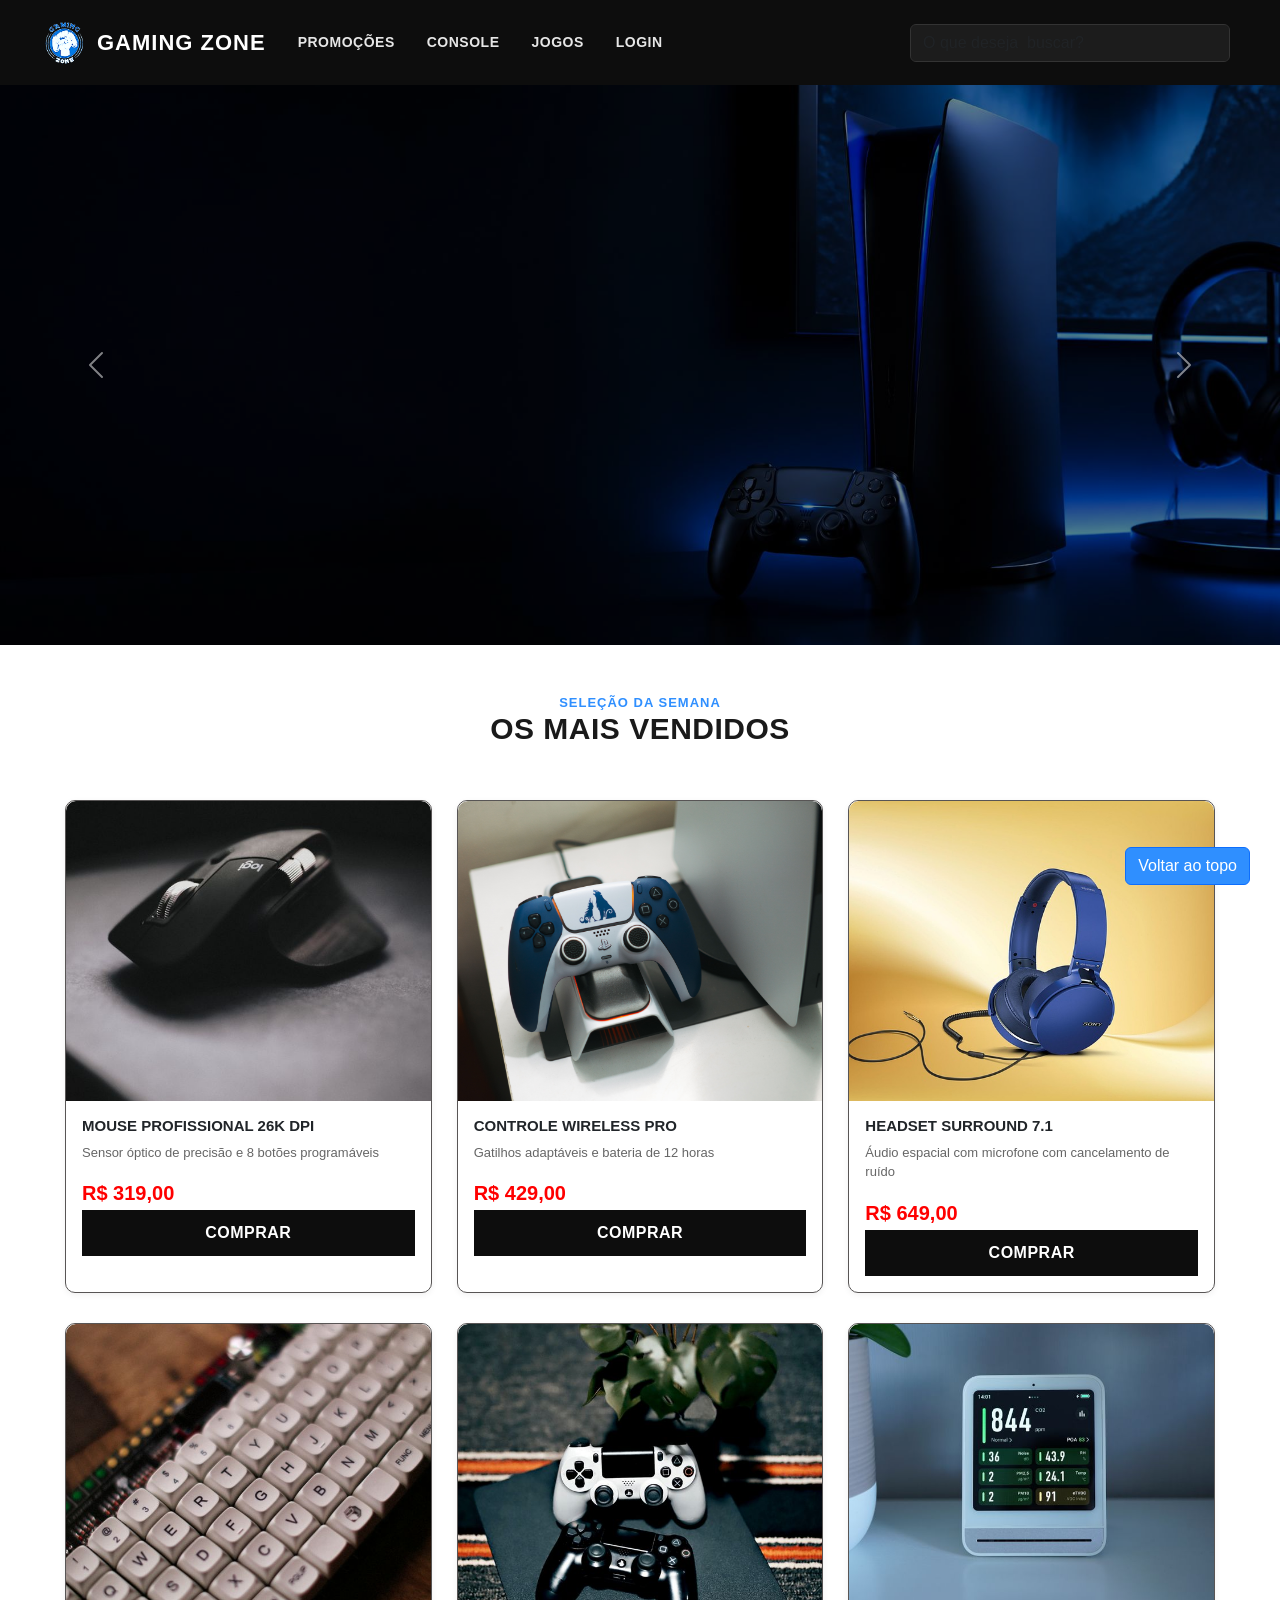
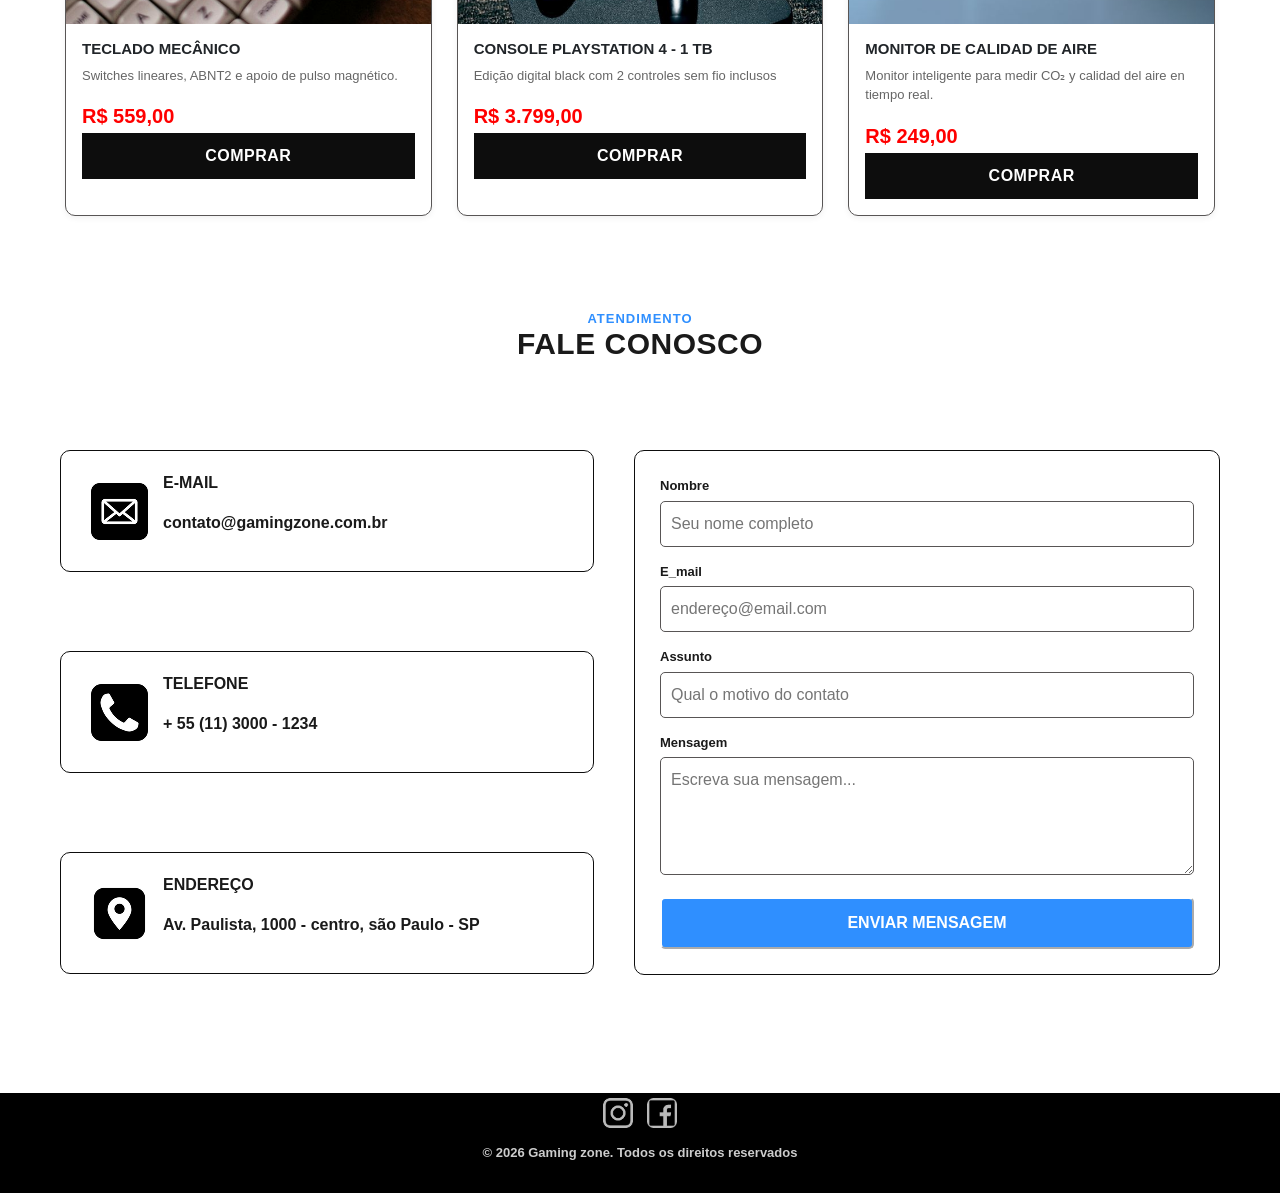
<file: index.html>
<!DOCTYPE html>
<html lang="pt-br">

<head>
  <meta charset="UTF-8">
  <meta http-equiv="X-UA-Compatible" content="IE=edge">
  <meta name="viewport" content="width=device-width, initial-scale=1.0">
  <title>GAMING ZONE</title>

  <link href="https://cdn.jsdelivr.net/npm/bootstrap@5.2.2/dist/css/bootstrap.min.css" rel="stylesheet"
    integrity="sha384-Zenh87qX5JnK2Jl0vWa8Ck2rdkQ2Bzep5IDxbcnCeuOxjzrPF/et3URy9Bv1WTRi" crossorigin="anonymous">

  <link rel="stylesheet" href="css/estilo.css">



</head>

<body>

  <!-- BARRA DE NAVEGACIÓN-->
  <header>

    <nav class="navbar navbar-expand-lg bg-body-tertiary">

      <div class="container-fluid">

        <a class="navbar-brand" href="#"><img src="img/logo 2.png" alt=""><strong>GAMING ZONE</strong></a>

        <button class="navbar-toggler" type="button" data-bs-toggle="collapse" data-bs-target="#navbarSupportedContent"
          aria-controls="navbarSupportedContent" aria-expanded="false" aria-label="Toggle navigation">
          <span class="navbar-toggler-icon"></span>
        </button>

        <div class="collapse navbar-collapse" id="navbarSupportedContent">

          <ul class="navbar-nav me-auto mb-2 mb-lg-0">

            <li class="nav-item">
              <a class="nav-link" aria-current="page" href="#">PROMOÇÕES</a>
            </li>

            <li class="nav-item">
              <a class="nav-link" href="#">CONSOLE</a>
            </li>

            <li class="nav-item">
              <a class="nav-link" href="#">JOGOS</a>
            </li>

            <li class="nav-item">
              <a class="nav-link" href="login.html">LOGIN</a>
            </li>

          </ul>

          <form class="d-flex" role="search">
            <input class="form-control me-2" type="search" placeholder="O que deseja  buscar?" aria-label="Search" />
          </form>

        </div>
      </div>
    </nav>
  </header>

  <main>

    <!-- IMAGENES -->
    <section id="section-banners" class="container-fluid">

      <div id="carouselExampleControlsNoTouching" class="carousel slide" data-bs-touch="false">
        <div class="carousel-inner">

          <div class="carousel-item active">
            <img src="img/hero-1.jpg" class="d-block w-100" alt="Console next-gen">
          </div>

          <div class="carousel-item">
            <img src="img/hero-2.jpg" class="d-block w-100" alt="Perifericos e teclados mecanicos">
          </div>

          <div class="carousel-item">
            <img src="img/hero03.jpg" class="d-block w-100" alt="Monitores 240Hz para competitivos">
          </div>

        </div>

        <button class="carousel-control-prev" type="button" data-bs-target="#carouselExampleControlsNoTouching"
          data-bs-slide="prev">
          <span class="carousel-control-prev-icon" aria-hidden="true"></span>
          <span class="visually-hidden">Previous</span>
        </button>

        <button class="carousel-control-next" type="button" data-bs-target="#carouselExampleControlsNoTouching"
          data-bs-slide="next">
          <span class="carousel-control-next-icon" aria-hidden="true"></span>
          <span class="visually-hidden">Next</span>
        </button>

      </div>

    </section>

    <h3><strong>SELEÇÃO DA SEMANA</strong></h3>
    <h2>OS MAIS VENDIDOS</h2>

    <!-- PRODUTOS NA VENTA -->
    <section id="section-vendidos" class="container-fluid">

      <div class="card-group">

        <div class="card">
          <img src="img/Mouse.jpg" class="card-img-top" alt="MOUSE PROFISSIONAL 26K DPI">
          <div class="card-body">
            <h5 class="card-title">MOUSE PROFISSIONAL 26K DPI</h5>
            <p class="card-text">Sensor óptico de precisão e 8 botões programáveis </p>
            <p class="preco">R$ 319,00</p>
            <a href="#" class="btn btn-primary">COMPRAR</a>
          </div>
        </div>

        <div class="card">
          <img src="img/controle.jpg" class="card-img-top" alt="CONTROLE WIRELESS PRO">
          <div class="card-body">
            <h5 class="card-title">CONTROLE WIRELESS PRO</h5>
            <p class="card-text">Gatilhos adaptáveis e bateria de 12 horas</p>
            <p class="preco">R$ 429,00</p>
            <a href="#" class="btn btn-primary">COMPRAR</a>
          </div>
        </div>

        <div class="card" style="width: 18rem;">
          <img src="img/headset.jpg" class="card-img-top" alt="HEADSET SURROUND 7.1">
          <div class="card-body">
            <h5 class="card-title">HEADSET SURROUND 7.1</h5>
            <p class="card-text">Áudio espacial com microfone com cancelamento de ruído</p>
            <p class="preco">R$ 649,00</p>
            <a href="#" class="btn btn-primary">COMPRAR</a>
          </div>
        </div>

      </div>

      <div class="card-group">

        <div class="card" style="width: 18rem;">
          <img src="img/teclado.jpg" class="card-img-top" alt="TECLADO MECÂNICO">
          <div class="card-body">
            <h5 class="card-title">TECLADO MECÂNICO</h5>
            <p class="card-text">Switches lineares, ABNT2 e apoio de pulso magnético.</p>
            <p class="preco">R$ 559,00</p>
            <a href="#" class="btn btn-primary">COMPRAR</a>
          </div>
        </div>

        <div class="card" style="width: 18rem;">
          <img src="img/ps4.jpg" class="card-img-top" alt="CONSOLE PLAYSTATION 4 - 1 TB">
          <div class="card-body">
            <h5 class="card-title">CONSOLE PLAYSTATION 4 - 1 TB</h5>
            <p class="card-text">Edição digital black com 2 controles sem fio inclusos</p>
            <p class="preco">R$ 3.799,00</p>
            <a href="#" class="btn btn-primary">COMPRAR</a>
          </div>
        </div>

        <div class="card" style="width: 18rem;">
          <img src="img/monitor.jpg" class="card-img-top" alt="MONITOR DE AIRE">
          <div class="card-body">
            <h5 class="card-title">MONITOR DE CALIDAD DE AIRE</h5>
            <p class="card-text">Monitor inteligente para medir CO₂ y calidad del aire en tiempo real.</p>
            <p class="preco">R$ 249,00</p>
            <a href="#" class="btn btn-primary">COMPRAR</a>
          </div>
        </div>

      </div>
    </section>

    <!-- FORMULARIO DE CONTATO -->

    <h3><strong>ATENDIMENTO</strong></h3>
    <h2>FALE CONOSCO</h2>

    <div class="fila_contacto">
      <div class="columna_cards">

        <div class="card_conosco">
          <img class="icono_conosco" src="img/email.png" alt="Email">
          <div class="texto_conosco">
            <p><strong>E-MAIL</strong></p>
            <p><strong>contato@gamingzone.com.br</strong></p>
          </div>
        </div>

        <div class="card_conosco">
          <img class="icono_conosco" src="img/telefone.png" alt="Telefone">
          <div class="texto_conosco">
            <p><strong>TELEFONE</strong></p>
            <p><strong>+ 55 (11) 3000 - 1234</strong></p>
          </div>
        </div>

        <div class="card_conosco">
          <img class="icono_conosco" src="img/endereço.png" alt="endereço">
          <div class="texto_conosco">
            <p><strong>ENDEREÇO</strong></p>
            <p><strong>Av. Paulista, 1000 - centro, são Paulo - SP</strong></p>
          </div>
        </div>

      </div>

      <section id="form_conosco">
        <form action="">

          <label for="nombre">Nombre</label>
          <input type="text" id="nombre" name="nombre" placeholder="Seu nome completo">

          <label for="e-mail">E_mail</label>
          <input type="text" id="e-mail" name="e-mail" placeholder="endereço@email.com">

          <label for="assunto">Assunto</label>
          <input type="text" id="assunto" name="assunto" placeholder="Qual o motivo do contato">

          <label for="mensagem">Mensagem</label>
          <textarea id="mensagem" name="mensagem" rows="4" placeholder="Escreva sua mensagem..."></textarea>

          <button type="button" class="button_form">ENVIAR MENSAGEM</button>

        </form>
      </section>
    </div>
  </main>

  <!-- footer -->

  <button id="voltar-topo" type="button" class="btn btn-outline-primary" onclick="topo()"> Voltar ao topo</button>

  <footer>
    <a href="https://www.instagram.com/"><img class="Logo" src="img/image 1.png" alt="Logo de instagram"></a>
    <a href="https://www.facebook.com/?locale=es_LA"><img class="Logo" src="img/image 2.png" alt="Logo de facebook"></a>
    <p>© 2026 Gaming zone. Todos os direitos reservados</p>
  </footer>


  <script src="js/script.js"></script>

  <script src="https://cdn.jsdelivr.net/npm/bootstrap@5.2.2/dist/js/bootstrap.bundle.min.js"
    integrity="sha384-OERcA2EqjJCMA+/3y+gxIOqMEjwtxJY7qPCqsdltbNJuaOe923+mo//f6V8Qbsw3" crossorigin="anonymous">
    </script>

</body>

</html>
</file>
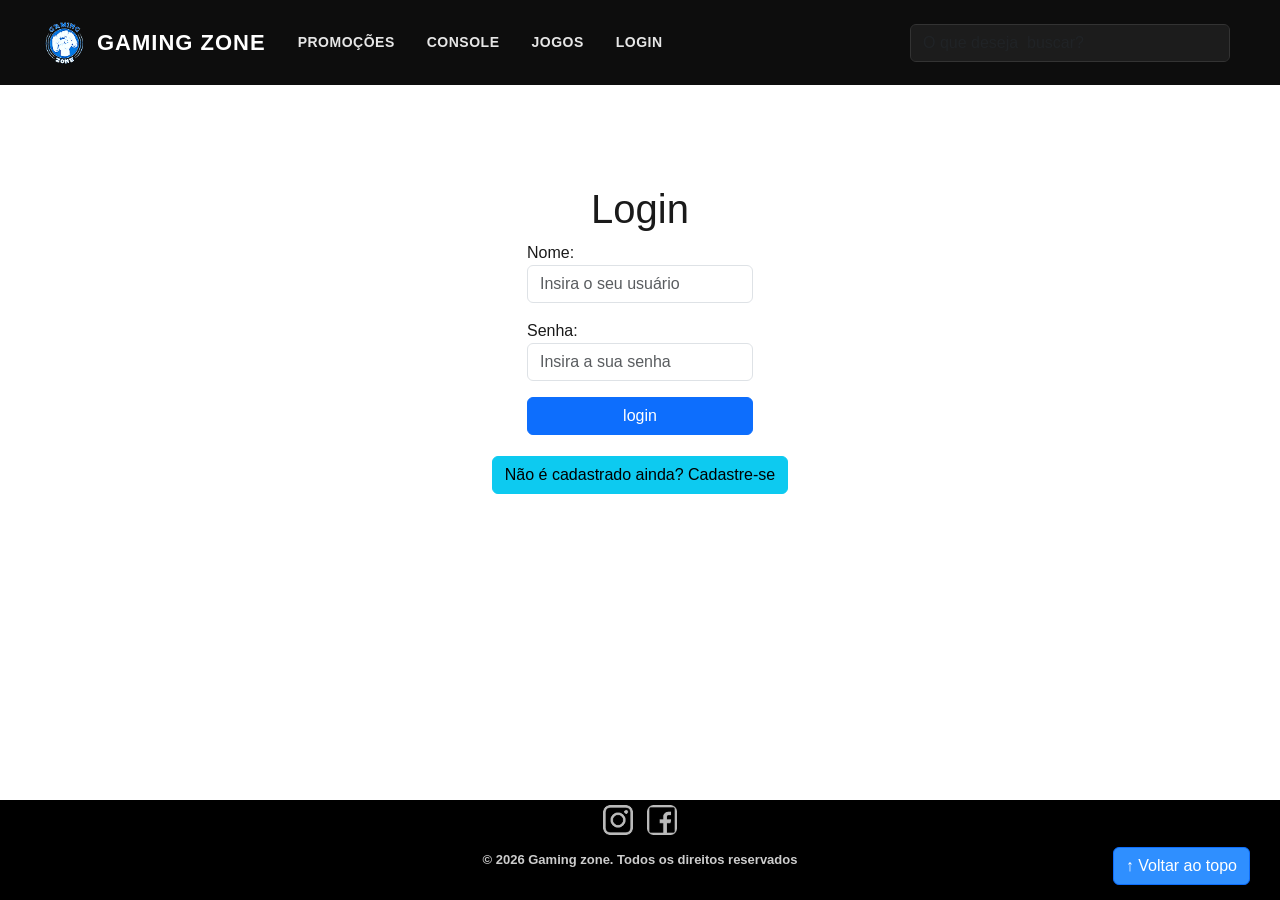
<file: login.html>
<!DOCTYPE html>
<html lang="pt-br">

<head>
    <meta charset="UTF-8">
    <meta http-equiv="X-UA-Compatible" content="IE=edge">
    <meta name="viewport" content="width=device-width, initial-scale=1.0">
    <title>GAMING ZONE- LOGIN</title>
    <link href="https://cdn.jsdelivr.net/npm/bootstrap@5.2.2/dist/css/bootstrap.min.css" rel="stylesheet"
        integrity="sha384-Zenh87qX5JnK2Jl0vWa8Ck2rdkQ2Bzep5IDxbcnCeuOxjzrPF/et3URy9Bv1WTRi" crossorigin="anonymous">
    <link rel="stylesheet" href="css/estilo.css">
</head>

<body>
    <header>

        <nav class="navbar navbar-expand-lg bg-body-tertiary">

            <div class="container-fluid">

                <a class="navbar-brand" href="index.html"><img src="img/logo 2.png" alt=""><strong>GAMING
                        ZONE</strong></a>

                <button class="navbar-toggler" type="button" data-bs-toggle="collapse"
                    data-bs-target="#navbarSupportedContent" aria-controls="navbarSupportedContent"
                    aria-expanded="false" aria-label="Toggle navigation">
                    <span class="navbar-toggler-icon"></span>
                </button>

                <div class="collapse navbar-collapse" id="navbarSupportedContent">

                    <ul class="navbar-nav me-auto mb-2 mb-lg-0">

                        <li class="nav-item">
                            <a class="nav-link active" aria-current="page" href="#">PROMOÇÕES</a>
                        </li>

                        <li class="nav-item">
                            <a class="nav-link" href="#">CONSOLE</a>
                        </li>

                        <li class="nav-item">
                            <a class="nav-link" href="#">JOGOS</a>
                        </li>

                        <li class="nav-item">
                            <a class="nav-link" href="login.html">LOGIN</a>
                        </li>

                    </ul>

                    <form class="d-flex" role="search">
                        <input class="form-control me-2" type="search" placeholder="O que deseja  buscar?"
                            aria-label="Search" />
                    </form>

                </div>
            </div>
        </nav>
    </header>

    <main>
        <section id="section-login">
            <h1>Login</h1>
            <div class="d-flex justify-content-center">
                <form method="post" action="" id="login">
                    <p>
                        <label for="usuario">Nome: </label>
                        <input id="usuario" name="usuario" required="required" type="text"
                            placeholder="Insira o seu usuário" class="form-control" />
                    </p>
                    <p>
                        <label for="senha">Senha: </label>
                        <input id="senha" name="senha" required="required" type="password"
                            placeholder="Insira a sua senha" class="form-control" />
                    </p>
                    <p>
                        <input type="button" value="login" class="btn btn-primary" id="bt-login" onclick="login()" />
                    </p>
                </form>
            </div>
        </section>

        <section id="section-cadastro">
            <div id="botao-cadastrar">
                <button type="button" class="btn btn-info">Não é cadastrado ainda? Cadastre-se</button>
            </div>
            <div id="form-cadastrar">

                <h1>Criar minha conta</h1>
                <p>Informe os seus dados abaixo para criar sua conta.</p>

                <div class="d-flex justify-content-center">
                    <form method="post" action="" id="login">
                        <p>
                            <label for="usuario">Usuário: </label>
                            <input id="usuario" name="usuario" required="required" type="text"
                                placeholder="ex. nome de usuário" class="form-control" />
                        </p>
                        <p>
                            <label for="email">E-mail: </label>
                            <input id="email" name="email" required="required" type="email"
                                placeholder="seu@email.com.br" class="form-control" />
                        </p>
                        <p>
                            <label for="senha">Senha: </label>
                            <input id="senha" name="senha" required="required" type="password"
                                placeholder="mínimo de 6 caracteres" class="form-control" />
                        </p>
                        <p>
                            <input type="button" value="Cadastrar" class="btn btn-primary" id="bt-cadastrar"
                                onclick="cadastro()" />
                        </p>
                    </form>
                </div>

            </div>
        </section>

    </main>

    <button id="voltar-topo" type="button" class="btn btn-outline-primary">&uarr; Voltar ao topo</button>

    <footer>
        <a href="https://www.instagram.com/"><img class="Logo" src="img/image 1.png" alt="Logo de instagram"></a>
        <a href="https://www.facebook.com/?locale=es_LA"><img class="Logo" src="img/image 2.png"
                alt="Logo de facebook"></a>
        <p>© 2026 Gaming zone. Todos os direitos reservados</p>
    </footer>

    <script src="https://cdn.jsdelivr.net/npm/bootstrap@5.2.2/dist/js/bootstrap.bundle.min.js"
        integrity="sha384-OERcA2EqjJCMA+/3y+gxIOqMEjwtxJY7qPCqsdltbNJuaOe923+mo//f6V8Qbsw3"
        crossorigin="anonymous"></script>

    <script src="js/script.js"></script>

    <script src="https://code.jquery.com/jquery-3.6.1.js"
        integrity="sha256-3zlB5s2uwoUzrXK3BT7AX3FyvojsraNFxCc2vC/7pNI=" crossorigin="anonymous"></script>
    <script type="text/javascript" src="js/jquery-script.js"></script>

</body>

</html>
</file>
<file: css/estilo.css>
* {
    padding: 0;
    margin: 0;
    box-sizing: border-box;
}

body {
    font-family: 'Segoe UI', Arial, sans-serif;
    color: #1a1a1a;
    min-height: 100vh;
    display: flex;
    flex-direction: column;
}

main h2 {
    text-align: center;
    font-weight: 800;
    padding: 0 20px 20px 20px;
    font-size: 30px;
    letter-spacing: .5px;
}

main h3 {
    text-align: center;
    display: block;
    color: #2f8fff;
    font-weight: 700;
    font-size: 13px;
    letter-spacing: 1px;
    margin: 50px 0 0 0;
}

/*cabeçalho*/

header {
    background-color: #0d0d0d;
}

header .navbar {
    background-color: #0d0d0d !important;
    padding: 15px 30px;
}

header img {
    height: 45px;
    width: 45px;
    border-radius: 50%;
    margin-right: 10px;
}

.navbar-brand {
    display: flex;
    align-items: center;
    color: #fff !important;
    font-size: 22px;
    letter-spacing: 1px;
}

.navbar-brand strong {
    color: #fff;
}

.navbar-nav .nav-link {
    color: #e6e6e6 !important;
    font-weight: 600;
    font-size: 14px;
    letter-spacing: .5px;
    margin: 0 8px;
}

.navbar-nav .nav-link:hover {
    color: #2f8fff !important;
}

header .form-control {
    background-color: #1c1c1c;
    border: 1px solid #333;
    color: #fff;
    min-width: 320px;
}


.navbar-toggler {
    border-color: #444;
}

/*Conteudo principal*/

main {
    min-height: 500px;
    flex: 1;
}

/*banner*/

#section-banners {
    padding: 0;
}

#section-banners .carousel {
    position: relative;
}

#section-banners .carousel-item {
    position: relative;
}

#section-banners .carousel-item img {
    min-height: 500px;
    max-height: 560px;
    width: 100%;
    object-fit: cover;
    filter: brightness(0.55);
}

/*Produtos vendidos*/

#section-vendidos {
    text-align: center;
    padding: 20px 60px;
}


#section-vendidos .card-group {
    justify-content: center;
    gap: 15px;
    margin-bottom: 20px;
}

#section-vendidos img {
    height: 300px;
    object-fit: cover;
    border-radius: 10px 10px 0 0;
}

#section-vendidos .card {
    margin: 5px;
    border: 1px solid #585555;
    border-radius: 10px;
    text-align: left;
    overflow: hidden;
    box-shadow: 0 2px 6px rgba(0, 0, 0, 0.06);
}

#section-vendidos .card-title {
    font-weight: 800;
    font-size: 15px;
    text-transform: uppercase;
}

#section-vendidos .card-text {
    font-size: 13px;
    color: #666;
}

#section-vendidos .preco {
    color: #FF0000;
    font-size: 20px;
    font-weight: bold;
    margin-bottom: 2px;
}

#section-vendidos .card-body .btn-primary {
    background-color: #0d0d0d;
    border-color: #0d0d0d;
    width: 100%;
    font-weight: 700;
    letter-spacing: .5px;
    border-radius: 0;
    padding: 10px;
}

#section-vendidos .card-body .btn-primary:hover {
    background-color: #2f8fff;
    border-color: #2f8fff;
}

/* fale conosco */

#section_conosco {
    text-align: center;
    padding: 50px 60px;
}

.card_conosco {
    display: flex;
    align-items: center;
    gap: 15px;
    border: 1px solid #0d0d0d;
    border-radius: 10px;
    text-align: justify;
    margin: 0 0 59px 0;
    padding: 20px 30px;

}

.fila_contacto {
    display: flex;
    gap: 40px;
    align-items: flex-start;
    padding: 60px;
}

.columna_cards {
    display: flex;
    flex-direction: column;
    gap: 20px;
    flex: 1;


}

#form_conosco {
    flex: 1;
    border: 1px solid #0d0d0d;
    border-radius: 10px;
    padding: 25px;
}

#form_conosco label {
    display: block;
    font-weight: 700;
    font-size: 13px;
    margin-bottom: 5px;
}

#form_conosco input,
#form_conosco textarea {
    width: 100%;
    padding: 10px;
    margin-bottom: 15px;
    border: 1px solid #585555;
    border-radius: 5px;
    font-family: inherit;
}

.button_form {
    width: 100%;
    background-color: #2f8fff;
    color: #fff;
    border-color: #FFF;
    padding: 12px;
    font-weight: 700;
    border-radius: 5px;

}

.button_form:hover {
    background-color: #0d0d0d;
}

/*Rodapé*/
footer {
    text-align: center;
    background-color: #000;
    color: #FFF;
    height: 100px;
}

footer p {
    font-weight: 600;
    padding: 10px;
    font-size: 13px;
    color: #ccc;
}

footer .Logo {
    width: 30px;
    height: 30px;
    margin: 5px 5px;
}


/*Botão Voltar topo*/
#voltar-topo {
    position: fixed;
    bottom: 15px;
    right: 30px;
    background-color: #2f8fff;
    color: #FFF;
}

/* página de login  */

#section-login {
    margin-top: 100px;
}

#section-login h1 {
    text-align: center;
}

#section-login input {
    width: 100%;
}

/* Formulário de cadastro*/

#section-cadastro {
    padding: 5px;
    text-align: center;
    background-color: #FFF;
}

#form-cadastrar {
    padding: 5px;
    display: none;
}
</file>
